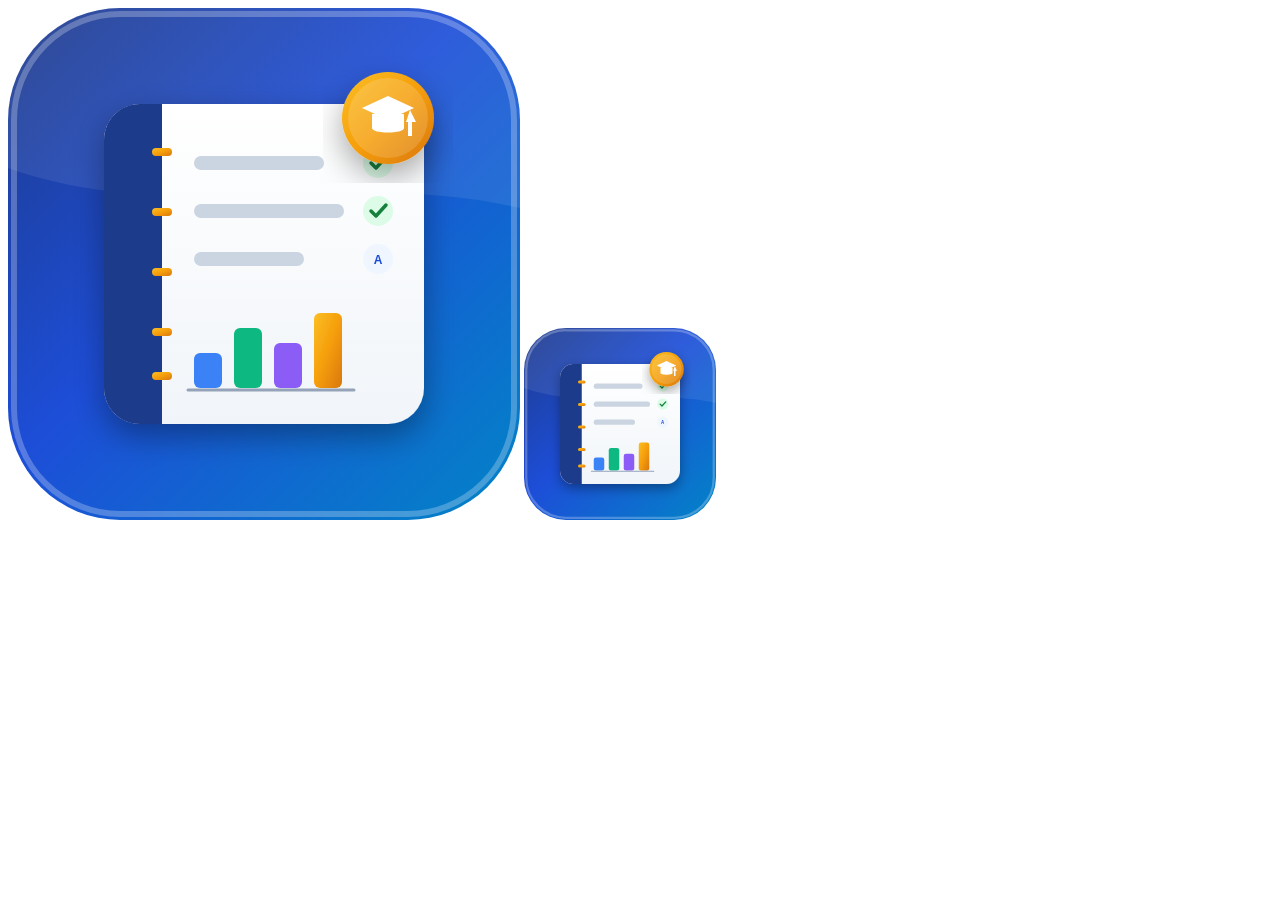
<file: generate_png_icons.html>
<!DOCTYPE html>
<html>
<head><meta charset="utf-8"><title>Generate Icons</title></head>
<body>
<canvas id="c512" width="512" height="512"></canvas>
<canvas id="c192" width="192" height="192"></canvas>
<img id="svgImg" src="icon.svg" style="display:none" />
<script>
window.onload = function() {
  const img = document.getElementById('svgImg');
  
  // 512x512
  const c512 = document.getElementById('c512');
  const ctx512 = c512.getContext('2d');
  ctx512.drawImage(img, 0, 0, 512, 512);
  const data512 = c512.toDataURL('image/png').replace(/^data:image\/png;base64,/, '');

  // 192x192
  const c192 = document.getElementById('c192');
  const ctx192 = c192.getContext('2d');
  ctx192.drawImage(img, 0, 0, 192, 192);
  const data192 = c192.toDataURL('image/png').replace(/^data:image\/png;base64,/, '');

  window.iconData = { d512: data512, d192: data192 };
  console.log('ICONS_READY');
};
</script>
</body>
</html>
</file>
